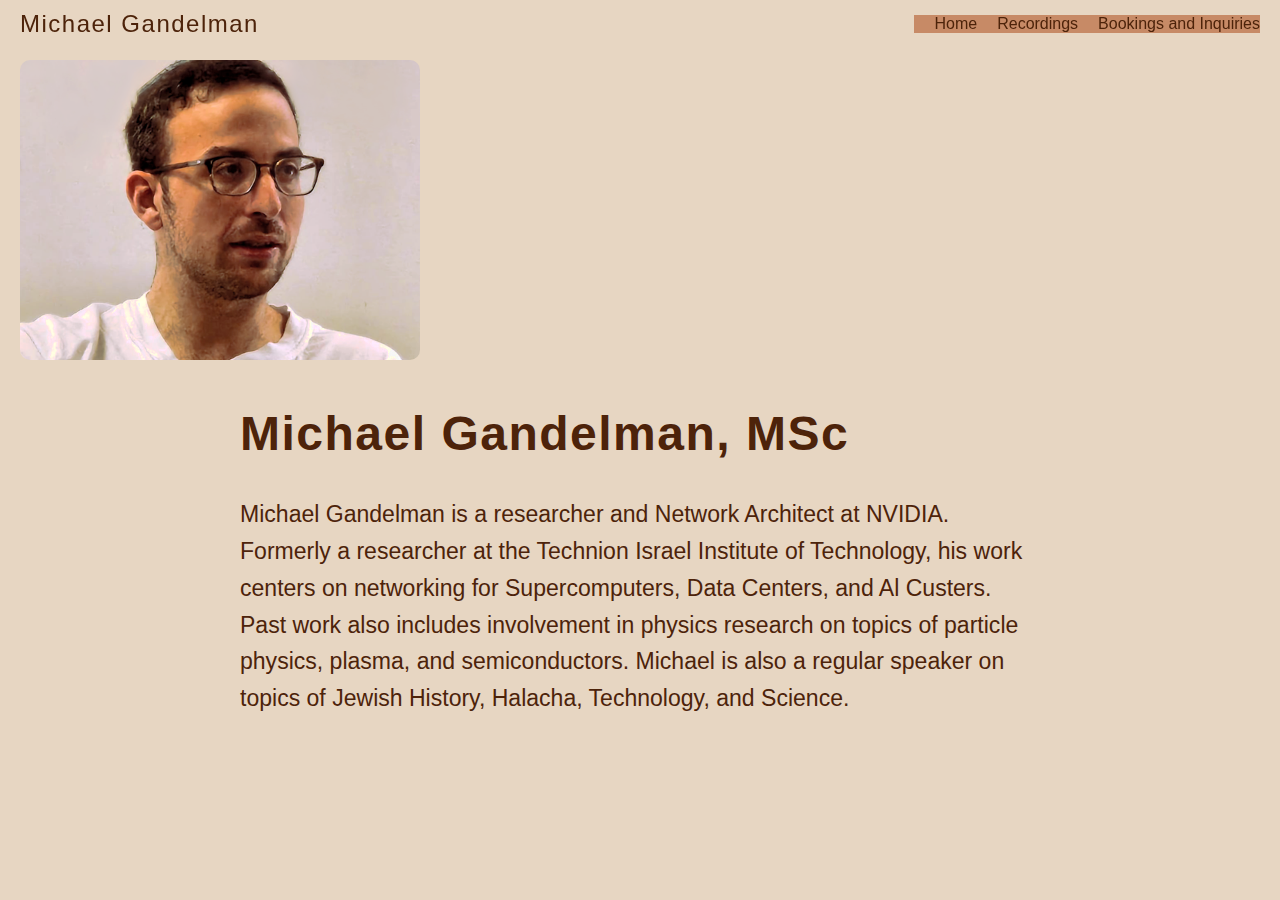
<file: index.html>
<!DOCTYPE html>
<html lang="en">
<head>
    <meta charset="UTF-8">
    <title>Michael Gandelman</title>
    <meta name="viewport" content="width=device-width, initial-scale=1.0">
    <link rel="stylesheet" href="css/styles.css">
</head>
<body>

    <!-- Navigation Bar -->
    <header>
        <div class="nav-container">
            <div class="logo">
                <a href="index.html">Michael Gandelman</a>
            </div>
            <div class="menu-icon" onclick="toggleMenu()">
                &#9776;
            </div>
            <nav id="nav-links">
                <ul>
                    <li><a href="index.html">Home</a></li>
                    <li><a href="recordings.html">Recordings</a></li>
                    <li><a href="bookings.html">Bookings and Inquiries</a></li>
                </ul>
            </nav>
        </div>
    </header>

    <!-- Main Content -->
    <main>
        <section class="bio-section">
            <img src="images/mikprof.png" alt="Michael Gandelman">
            <div class="bio-text">
                <h1>Michael Gandelman, MSc</h1>
                <p>Michael Gandelman is a researcher and Network Architect at 
                    NVIDIA. Formerly a researcher at the Technion Israel Institute 
                    of Technology, his work centers on networking for Supercomputers,
                     Data Centers, and Al Custers. Past work also includes involvement 
                     in physics research on topics of particle physics, plasma, and 
                     semiconductors. Michael is also a regular speaker on topics of 
                     Jewish History, Halacha, Technology, and Science.</p>
            </div>
        </section>
    </main>

    <script src="js/script.js"></script>
</body>
</html>
</file>
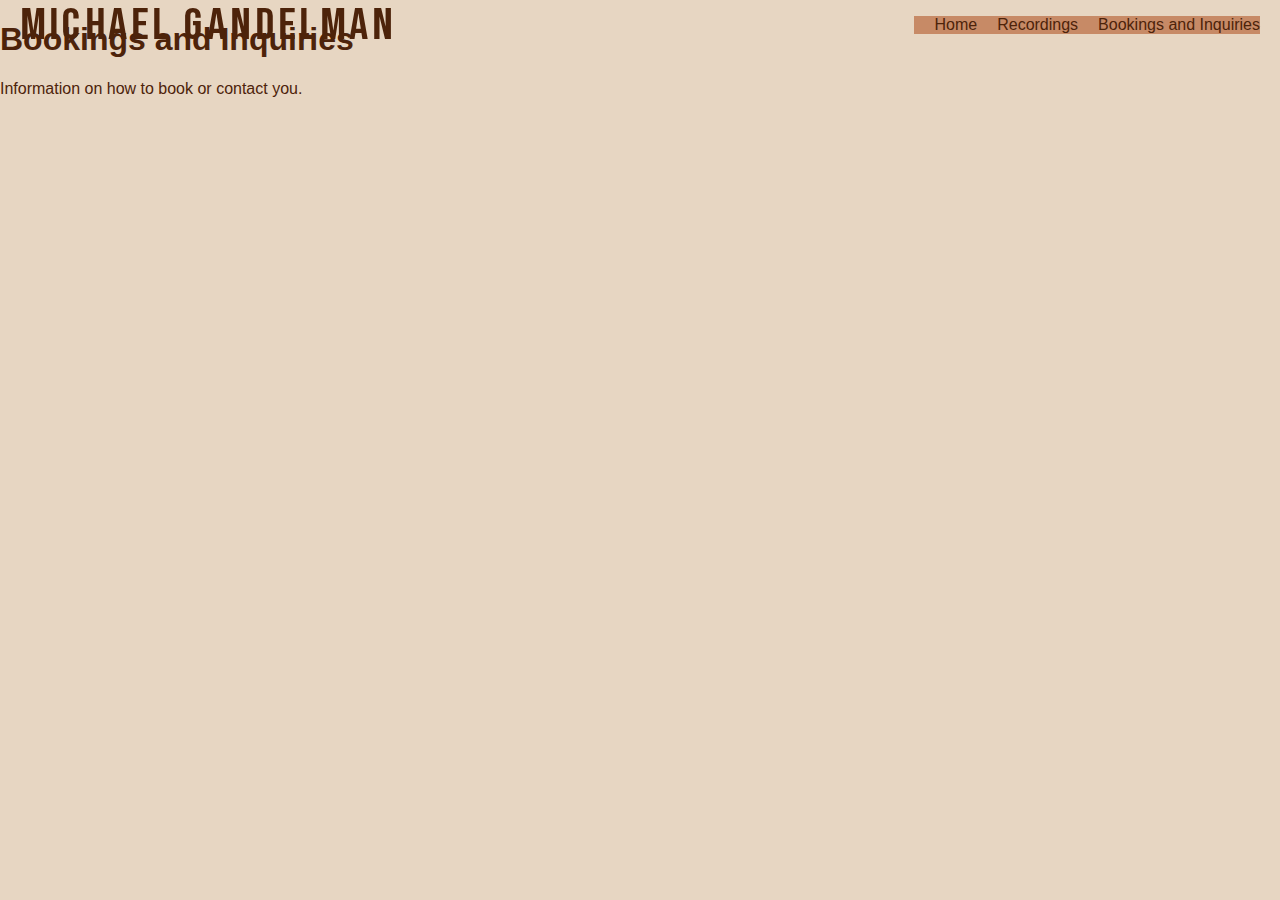
<file: bookings.html>
<!DOCTYPE html>
<html lang="en">
<head>
    <meta charset="UTF-8">
    <title>Bookings and Inquiries - Your Name</title>
    <meta name="viewport" content="width=device-width, initial-scale=1.0">
    <link rel="stylesheet" href="css/fonts.css">
    <link rel="stylesheet" href="css/styles.css">
</head>
<body>

    <!-- Navigation Bar -->
    <header>
        <div class="nav-container">
            <div class="logo" style="transform-origin: left;  transform: scale(2, 1.8); padding-top: 1px;">
                <a href="index.html" style="font-family: BebasNeue-Regular; letter-spacing: 1.5px;">Michael Gandelman</a>
            </div>
            <div class="menu-icon" onclick="toggleMenu()">
                &#9776;
            </div>
            <nav id="nav-links">
                <ul>
                    <li><a href="index.html">Home</a></li>
                    <li><a href="recordings.html">Recordings</a></li>
                    <li><a href="bookings.html">Bookings and Inquiries</a></li>
                </ul>
            </nav>
        </div>
    </header>

    <main>
        <section class="content-section">
            <h1>Bookings and Inquiries</h1>
            <p>Information on how to book or contact you.</p>
        </section>
    </main>

    <script src="js/script.js"></script>
</body>
</html>
</file>
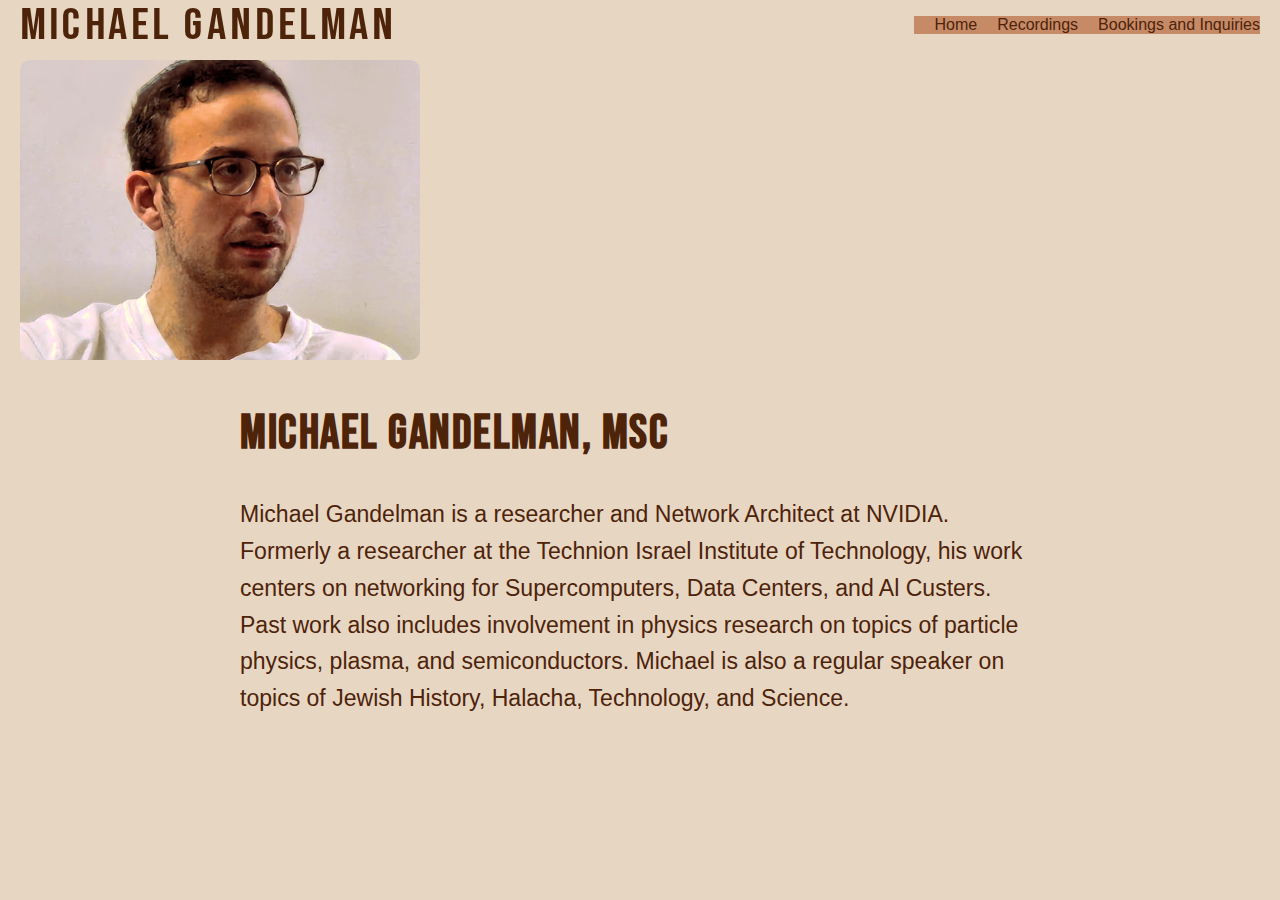
<file: index copy.html>
<!DOCTYPE html>
<html lang="en">
<head>
    <meta charset="UTF-8">
    <title>Michael Gandelman</title>
    <meta name="viewport" content="width=device-width, initial-scale=1.0">
    <link rel="stylesheet" href="css/fonts.css">
    <link rel="stylesheet" href="css/styles.css">
</head>
<body>

    <!-- Navigation Bar -->
    <header>
        <div class="nav-container">
            <div class="logo" style="transform-origin: left;  transform: scale(2, 1.8); padding-top: 1px;">
                <a href="index.html" style="font-family: BebasNeue-Regular; letter-spacing: 1.5px;">Michael Gandelman</a>
            </div>
            <div class="menu-icon" onclick="toggleMenu()">
                &#9776;
            </div>
            <nav id="nav-links">
                <ul>
                    <li><a href="index.html">Home</a></li>
                    <li><a href="recordings.html">Recordings</a></li>
                    <li><a href="bookings.html">Bookings and Inquiries</a></li>
                </ul>
            </nav>
        </div>
    </header>

    <!-- Main Content -->
    <main>
        <section class="bio-section">
            <img src="images/mikprof.png" alt="Michael Gandelman">
            <div class="bio-text">
                <h1>Michael Gandelman, MSc</h1>
                <p>Michael Gandelman is a researcher and Network Architect at 
                    NVIDIA. Formerly a researcher at the Technion Israel Institute 
                    of Technology, his work centers on networking for Supercomputers,
                     Data Centers, and Al Custers. Past work also includes involvement 
                     in physics research on topics of particle physics, plasma, and 
                     semiconductors. Michael is also a regular speaker on topics of 
                     Jewish History, Halacha, Technology, and Science.</p>
            </div>
        </section>
    </main>

    <script src="js/script.js"></script>
</body>
</html>
</file>
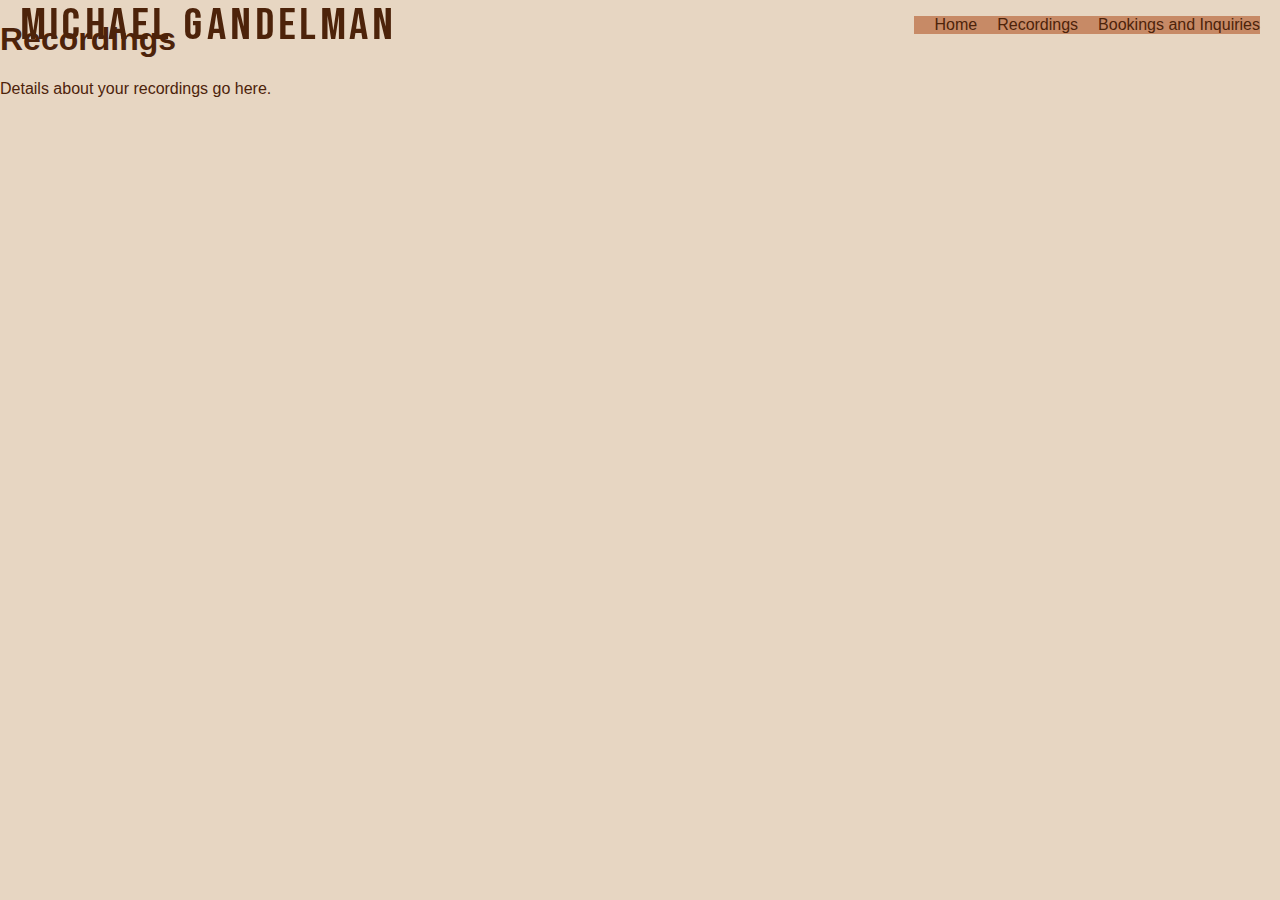
<file: recordings.html>
<!DOCTYPE html>
<html lang="en">
<head>
    <meta charset="UTF-8">
    <title>Recordings - Your Name</title>
    <meta name="viewport" content="width=device-width, initial-scale=1.0">
    <link rel="stylesheet" href="css/fonts.css">
    <link rel="stylesheet" href="css/styles.css">
</head>
<body>

    <!-- Navigation Bar -->
    <header>
        <div class="nav-container">
            <div class="logo" style="transform-origin: left;  transform: scale(2, 1.8); padding-top: 1px;">
                <a href="index.html" style="font-family: BebasNeue-Regular; letter-spacing: 1.5px;">Michael Gandelman</a>
            </div>
            <div class="menu-icon" onclick="toggleMenu()">
                &#9776;
            </div>
            <nav id="nav-links">
                <ul>
                    <li><a href="index.html">Home</a></li>
                    <li><a href="recordings.html">Recordings</a></li>
                    <li><a href="bookings.html">Bookings and Inquiries</a></li>
                </ul>
            </nav>
        </div>
    </header>

    <main>
        <section class="content-section">
            <h1>Recordings</h1>
            <p>Details about your recordings go here.</p>
        </section>
    </main>

    <script src="js/script.js"></script>
</body>
</html>
</file>
<file: css/styles.css>
/* General Styles */
body {
    margin: 0;
    font-family: Arial, sans-serif;
    background-color: #e7d6c2; /* Light beige */
    color: #4d230a; /* Dark brown */
}

a {
    color: #4d230a; /* Matches the text color */
    text-decoration: none;
}

/* Header Styles */
header {
    position: fixed;
    width: 100%;
    top: 0;
    z-index: 1000;
    transition: background-color 0.3s ease, color 0.3s ease; /* Smooth transition */
}

/* Transparent header (default state) */
header.transparent {
    background-color: transparent;
}

/* Opaque header (after scrolling past hero section) */
header.scrolled {
    background-color: #c78a66; /* Medium brown */
}

/* Navigation links and logo styles */
header .logo a,
header .menu-icon,
header nav a {
    color: #4d230a; /* Dark brown */
}

/* Adjust colors when header is transparent */
header.transparent .logo a,
header.transparent .menu-icon,
header.transparent nav a {
    color: #FFFFFF; /* White text for contrast over hero section */
}

/* Mobile navigation background */
nav {
    background-color: #c78a66; /* Medium brown */
}

/* Mobile navigation link colors */
nav a {
    color: #4d230a;
}

/* Adjust mobile nav background when header is transparent */
header.transparent nav {
    background-color: rgba(199, 138, 102, 0.9); /* Slightly transparent */
}

header.transparent nav a {
    color: #FFFFFF; /* White text for contrast */
}

.nav-container {
    display: flex;
    justify-content: space-between;
    align-items: center;
    padding: 10px 20px;
}

.logo a {
    font-size: 1.5em;
    font-family: 'BebasNeue-Regular', sans-serif;
    letter-spacing: 1.5px;
    color: #4d230a; /* Dark brown */
    text-decoration: none;
}

.menu-icon {
    font-size: 1.5em;
    cursor: pointer;
    display: none;
    color: #4d230a; /* Dark brown */
}

nav {
    display: flex;
}

nav ul {
    display: flex;
    list-style: none;
    margin: 0;
    padding: 0;
}

nav li {
    margin-left: 20px;
}

nav a {
    font-size: 1em;
    color: #4d230a; /* Dark brown */
    text-decoration: none;
}

/* Hero Section Styles */
.hero-section {
    position: relative;
    width: 100%;
    height: 100vh; /* Full viewport height */
    background-image: url('../images/mikprof.png'); /* Ensure the path is correct */
    background-size: cover;
    background-position: center;
    background-attachment: fixed;
    display: flex;
    align-items: center;
    justify-content: center;
    color: #4d230a; /* Dark brown */
}

.hero-section::before {
    content: '';
    position: absolute;
    top: 0;
    left: 0;
    width: 100%;
    height: 100%;
    background-color: rgba(77, 35, 10, 0.7); /* Dark overlay using text color */
}

.hero-content {
    position: relative;
    text-align: center;
    z-index: 1;
}

.hero-content h1 {
    font-size: 4em;
    font-family: 'BebasNeue-Regular', sans-serif;
    letter-spacing: 2px;
    margin: 0;
    color: #FFFFFF; /* White text for contrast */
}

.hero-content p {
    font-size: 1.5em;
    margin-top: 20px;
    color: #FFFFFF; /* White text for contrast */
}

/* Optional Hero Button */

.hero-button {
    display: inline-block;
    margin-top: 30px;
    padding: 15px 30px;
    background-color: #c78a66; /* Medium brown */
    color: #4d230a; /* Dark brown */
    font-size: 1em;
    text-decoration: none;
    border-radius: 5px;
    transition: background-color 0.3s;
}

.hero-button:hover {
    background-color: #4d230a; /* Dark brown */
    color: #FFFFFF; /* White text */
}
*/

/* Main Content Styles */
main {
    margin-top: 80px; /* To prevent content from being hidden under fixed header */
}

.bio-section {
    padding: 60px 20px;
    background-color: #e7d6c2; /* Light beige */
}

.bio-section img {
    width: 400px; /* Set a fixed width or use 100% for full width */
    height: 300px; /* Set a fixed height */
    object-fit: cover; /* Ensures the image covers the container without stretching */
    border-radius: 10px;
    margin-right: 40px;
}

.bio-text {
    max-width: 800px;
    margin: 0 auto;
    font-size: 1.2em;
    line-height: 1.6;
    color: #4d230a; /* Dark brown */
}

.bio-text h1 {
    font-size: 2.5em;
    font-family: 'BebasNeue-Regular', sans-serif;
    letter-spacing: 1.5px;
    margin-bottom: 20px;
}

.bio-text p {
    font-size: 1.2em;
    line-height: 1.6;
}

/* Responsive Styles */
/* Mobile navigation styles */
@media (max-width: 768px) {
    .menu-icon {
        display: block;
    }
    nav {
        display: none;
        flex-direction: column;
        background-color: rgba(199, 138, 102, 0.9); /* Adjusted background for transparency */
        width: 100%;
    }
    nav ul {
        flex-direction: column;
    }
    nav li {
        margin: 10px 0;
    }
    .hero-section {
        height: 70vh;
        background-attachment: scroll;
    }
    .hero-content h1 {
        font-size: 2.5em;
    }
    .hero-content p {
        font-size: 1.2em;
    }
    .bio-section {
        padding: 40px 20px;
    }
}
</file>
<file: css/fonts.css>
/**
* @license
*
* Font Family: Satoshi
* Designed by: Deni Anggara
* URL: https://www.fontshare.com/fonts/satoshi
* © 2024 Indian Type Foundry
*
* Satoshi Light 
* Satoshi LightItalic 
* Satoshi Regular 
* Satoshi Italic 
* Satoshi Medium 
* Satoshi MediumItalic 
* Satoshi Bold 
* Satoshi BoldItalic 
* Satoshi Black 
* Satoshi BlackItalic 
* Satoshi Variable (Variable font)
* Satoshi VariableItalic (Variable font)

*
*/
@font-face {
  font-family: 'Satoshi-Light';
  src: url('../fonts/Satoshi-Light.woff2') format('woff2'),
       url('../fonts/Satoshi-Light.woff') format('woff'),
       url('../fonts/Satoshi-Light.ttf') format('truetype');
  font-weight: 300;
  font-display: swap;
  font-style: normal;
}
@font-face {
  font-family: 'Satoshi-LightItalic';
  src: url('../fonts/Satoshi-LightItalic.woff2') format('woff2'),
       url('../fonts/Satoshi-LightItalic.woff') format('woff'),
       url('../fonts/Satoshi-LightItalic.ttf') format('truetype');
  font-weight: 300;
  font-display: swap;
  font-style: italic;
}
@font-face {
  font-family: 'Satoshi-Regular';
  src: url('../fonts/Satoshi-Regular.woff2') format('woff2'),
       url('../fonts/Satoshi-Regular.woff') format('woff'),
       url('../fonts/Satoshi-Regular.ttf') format('truetype');
  font-weight: 400;
  font-display: swap;
  font-style: normal;
}
@font-face {
  font-family: 'Satoshi-Italic';
  src: url('../fonts/Satoshi-Italic.woff2') format('woff2'),
       url('../fonts/Satoshi-Italic.woff') format('woff'),
       url('../fonts/Satoshi-Italic.ttf') format('truetype');
  font-weight: 400;
  font-display: swap;
  font-style: italic;
}
@font-face {
  font-family: 'Satoshi-Medium';
  src: url('../fonts/Satoshi-Medium.woff2') format('woff2'),
       url('../fonts/Satoshi-Medium.woff') format('woff'),
       url('../fonts/Satoshi-Medium.ttf') format('truetype');
  font-weight: 500;
  font-display: swap;
  font-style: normal;
}
@font-face {
  font-family: 'Satoshi-MediumItalic';
  src: url('../fonts/Satoshi-MediumItalic.woff2') format('woff2'),
       url('../fonts/Satoshi-MediumItalic.woff') format('woff'),
       url('../fonts/Satoshi-MediumItalic.ttf') format('truetype');
  font-weight: 500;
  font-display: swap;
  font-style: italic;
}
@font-face {
  font-family: 'Satoshi-Bold';
  src: url('../fonts/Satoshi-Bold.woff2') format('woff2'),
       url('../fonts/Satoshi-Bold.woff') format('woff'),
       url('../fonts/Satoshi-Bold.ttf') format('truetype');
  font-weight: 700;
  font-display: swap;
  font-style: normal;
}
@font-face {
  font-family: 'Satoshi-BoldItalic';
  src: url('../fonts/Satoshi-BoldItalic.woff2') format('woff2'),
       url('../fonts/Satoshi-BoldItalic.woff') format('woff'),
       url('../fonts/Satoshi-BoldItalic.ttf') format('truetype');
  font-weight: 700;
  font-display: swap;
  font-style: italic;
}
@font-face {
  font-family: 'Satoshi-Black';
  src: url('../fonts/Satoshi-Black.woff2') format('woff2'),
       url('../fonts/Satoshi-Black.woff') format('woff'),
       url('../fonts/Satoshi-Black.ttf') format('truetype');
  font-weight: 900;
  font-display: swap;
  font-style: normal;
}
@font-face {
  font-family: 'Satoshi-BlackItalic';
  src: url('../fonts/Satoshi-BlackItalic.woff2') format('woff2'),
       url('../fonts/Satoshi-BlackItalic.woff') format('woff'),
       url('../fonts/Satoshi-BlackItalic.ttf') format('truetype');
  font-weight: 900;
  font-display: swap;
  font-style: italic;
}
/**
* This is a variable font
* You can control variable axes as shown below:
* font-variation-settings: wght 900.0;
*
* available axes:
'wght' (range from 300.0 to 900.0
*/
@font-face {
  font-family: 'Satoshi-Variable';
  src: url('../fonts/Satoshi-Variable.woff2') format('woff2'),
       url('../fonts/Satoshi-Variable.woff') format('woff'),
       url('../fonts/Satoshi-Variable.ttf') format('truetype');
  font-weight: 300 900;
  font-display: swap;
  font-style: normal;
}
/**
* This is a variable font
* You can control variable axes as shown below:
* font-variation-settings: wght 900.0;
*
* available axes:
'wght' (range from 300.0 to 900.0
*/
@font-face {
  font-family: 'Satoshi-VariableItalic';
  src: url('../fonts/Satoshi-VariableItalic.woff2') format('woff2'),
       url('../fonts/Satoshi-VariableItalic.woff') format('woff'),
       url('../fonts/Satoshi-VariableItalic.ttf') format('truetype');
  font-weight: 300 900;
  font-display: swap;
  font-style: italic;
}



/**
* @license
*
* Font Family: Bebas Neue
* Designed by: Ryoichi Tsunekawa, Dharma Type
* URL: https://www.fontshare.com/fonts/bebas-neue
* © 2024 Indian Type Foundry
*
* Bebas Neue Regular 

*
*/
@font-face {
  font-family: 'BebasNeue-Regular';
  src: url('../fonts/BebasNeue-Regular.woff2') format('woff2'),
       url('../fonts/BebasNeue-Regular.woff') format('woff'),
       url('../fonts/BebasNeue-Regular.ttf') format('truetype');
  font-weight: 400;
  font-display: swap;
  font-style: normal;
}
</file>
